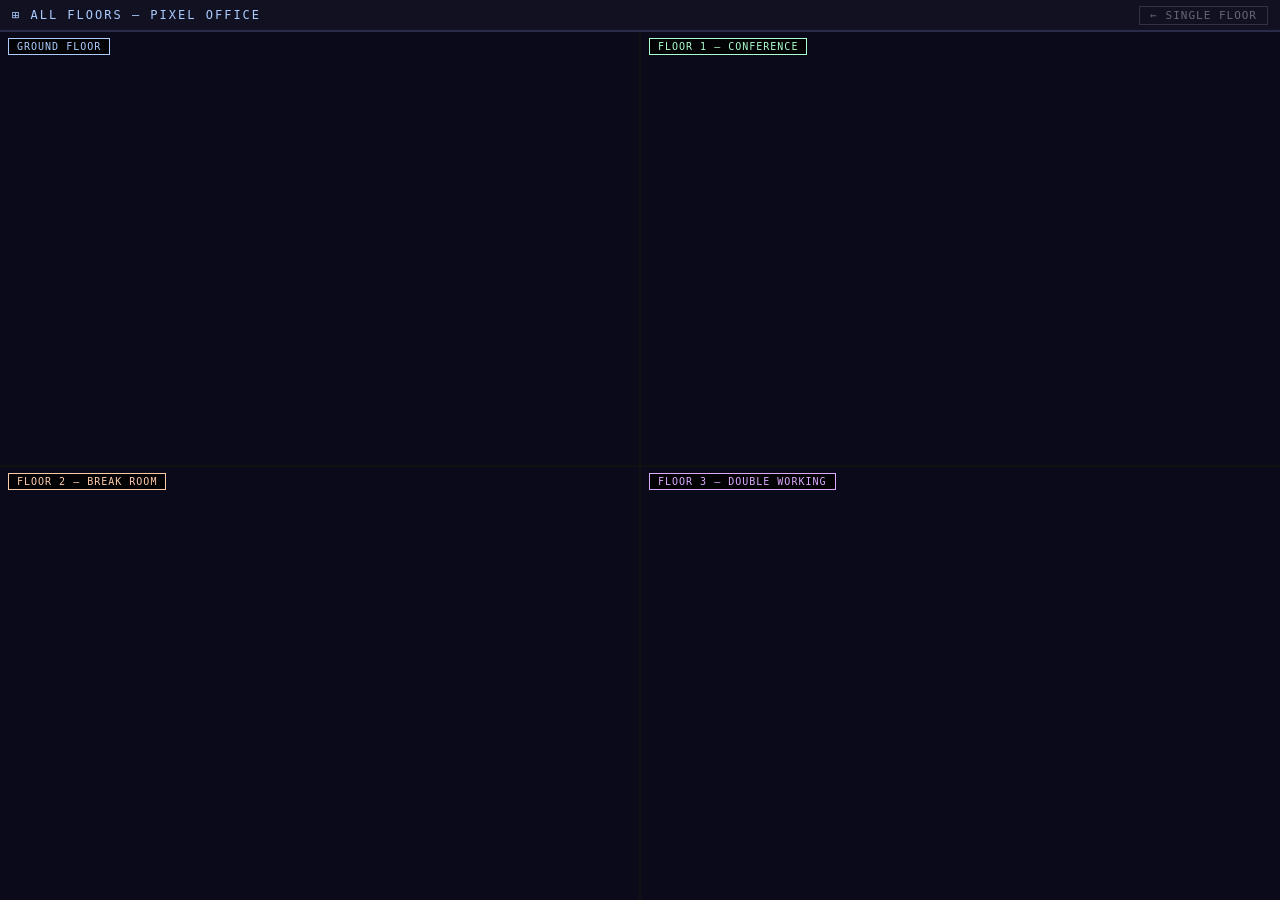
<file: multi-floor.html>
<!doctype html>
<html lang="en">
<head>
  <meta charset="UTF-8" />
  <meta name="viewport" content="width=device-width, initial-scale=1.0" />
  <title>Pixel Office — All Floors</title>
  <style>
    * { margin: 0; padding: 0; box-sizing: border-box; }
    html, body { width: 100%; height: 100%; background: #0a0a1a; overflow: hidden; font-family: monospace; }
    #header {
      position: fixed; top: 0; left: 0; right: 0;
      height: 32px; background: #111122;
      border-bottom: 2px solid #2a2a4a;
      display: flex; align-items: center; justify-content: space-between;
      padding: 0 12px; z-index: 100;
    }
    #header .title { color: #aaccff; font-size: 12px; letter-spacing: 2px; }
    #header a {
      color: #667; font-size: 11px; text-decoration: none;
      border: 1px solid #334; padding: 2px 10px; letter-spacing: 1px;
    }
    #header a:hover { color: #aaa; border-color: #556; }
    #grid {
      position: fixed; top: 32px; left: 0; right: 0; bottom: 0;
      display: grid;
      grid-template-columns: 1fr 1fr;
      grid-template-rows: 1fr 1fr;
      gap: 2px;
      background: #111;
    }
    .floor-cell { position: relative; overflow: hidden; background: #0a0a1a; }
    .floor-label {
      position: absolute; top: 6px; left: 8px; z-index: 10;
      font-size: 10px; letter-spacing: 1px;
      padding: 2px 8px; pointer-events: none;
    }
    .floor-cell iframe { width: 100%; height: 100%; border: none; display: block; }
  </style>
</head>
<body>
<div id="header">
  <span class="title">⊞ ALL FLOORS — PIXEL OFFICE</span>
  <a href="./index.html">← SINGLE FLOOR</a>
</div>
<div id="grid">
  <div class="floor-cell">
    <div class="floor-label" style="color:#aaccff;background:rgba(0,0,0,0.8);border:1px solid #aaccff;">GROUND FLOOR</div>
    <iframe src="./index.html?floor=0&embed=1" title="Ground Floor"></iframe>
  </div>
  <div class="floor-cell">
    <div class="floor-label" style="color:#aaffcc;background:rgba(0,0,0,0.8);border:1px solid #aaffcc;">FLOOR 1 — CONFERENCE</div>
    <iframe src="./index.html?floor=1&embed=1" title="Floor 1"></iframe>
  </div>
  <div class="floor-cell">
    <div class="floor-label" style="color:#ffccaa;background:rgba(0,0,0,0.8);border:1px solid #ffccaa;">FLOOR 2 — BREAK ROOM</div>
    <iframe src="./index.html?floor=2&embed=1" title="Floor 2"></iframe>
  </div>
  <div class="floor-cell">
    <div class="floor-label" style="color:#ddaaff;background:rgba(0,0,0,0.8);border:1px solid #ddaaff;">FLOOR 3 — DOUBLE WORKING</div>
    <iframe src="./index.html?floor=3&embed=1" title="Floor 3"></iframe>
  </div>
</div>
</body>
</html>
</file>
